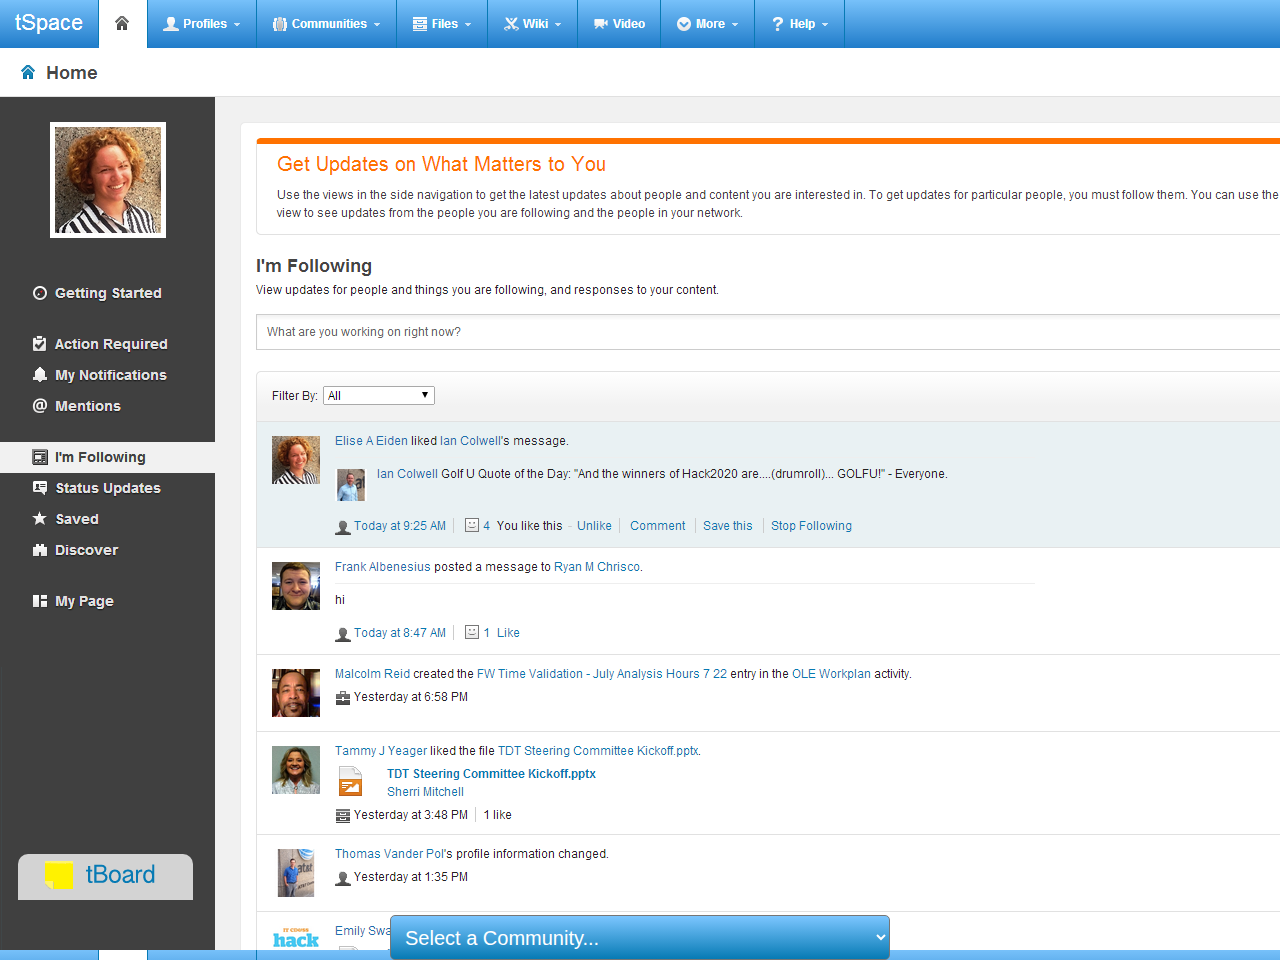
<file: Elise/tspace2020/index.html>
<!DOCTYPE html>
<html>
<head>
  <link rel="shortcut icon" href="images/icons/attLogo.ico">
  <title> tSpace2020 </title>
  <link rel="stylesheet" type="text/css"href="css/style.css">
  <script type="text/javascript" src="sticky.js"></script>
</head>
<body background="images/tspaceBG.png"> 
<div id="footer" onclick="showWidget(); showWhiteboard();">
  <img class = "tBoardLogo" src="images/logo.png">
</div>
<div id="whiteboard">
  <select id="dropCommBox" onchange="#">
         <option value="NULL">Select a Community...</option>
         <option value="1">Hack2020</option>
           <option value="2">TDP - STL</option>
         <option value="3">MCOE (Mobile Center of Excellence)</option>
  </select>
</div>
</body>
</html>
</file>
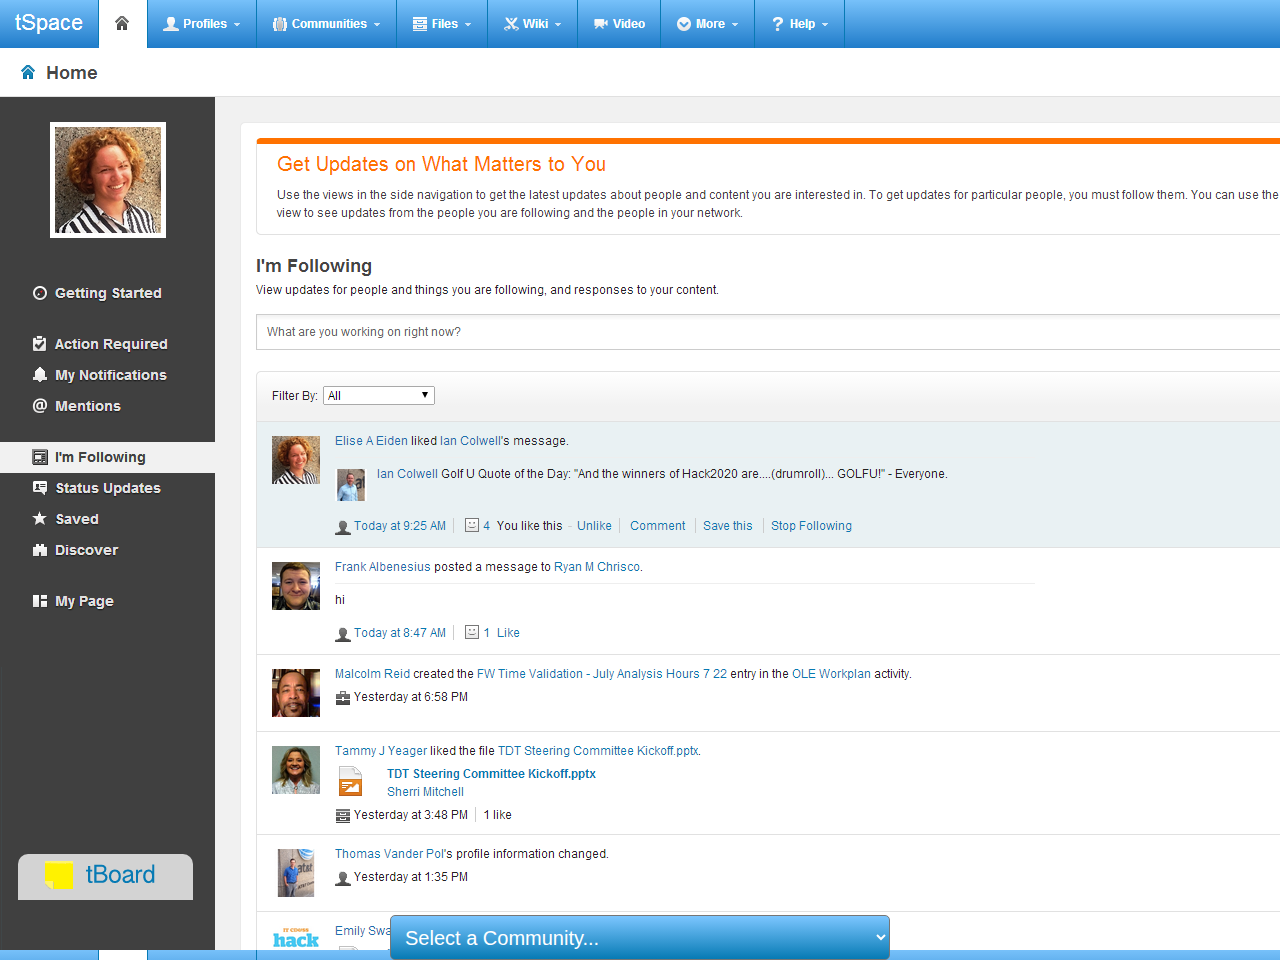
<file: t_Board/WebContent/index.html>
<!DOCTYPE html>
<html>
	<head>
	  <link rel="shortcut icon" href="images/icons/attLogo.ico">
	  <title> tSpace2020 </title>
	  <link rel="stylesheet" type="text/css"href="css/style.css">
	  <script type="text/javascript" src="sticky.js"></script>
	</head>
	<body background="images/tspaceBG.png"> 
		<div id="footer" onclick="showWidget(); showWhiteboard();" >
		   <a href="corkboard.html">
			<img class = "tBoardLogo" src="images/logo.png">
		  </a>
		</div>
		<div id="whiteboard">
		  <select id="dropCommBox" onchange="#">
		  <option value="NULL">Select a Community...</option>
		  <option value="1">Hack2020</option>
		  <option value="2">TDP - STL</option>
		  <option value="3">MCOE (Mobile Center of Excellence)</option>
		  </select>
		</div>
	</body>
</html>
</file>
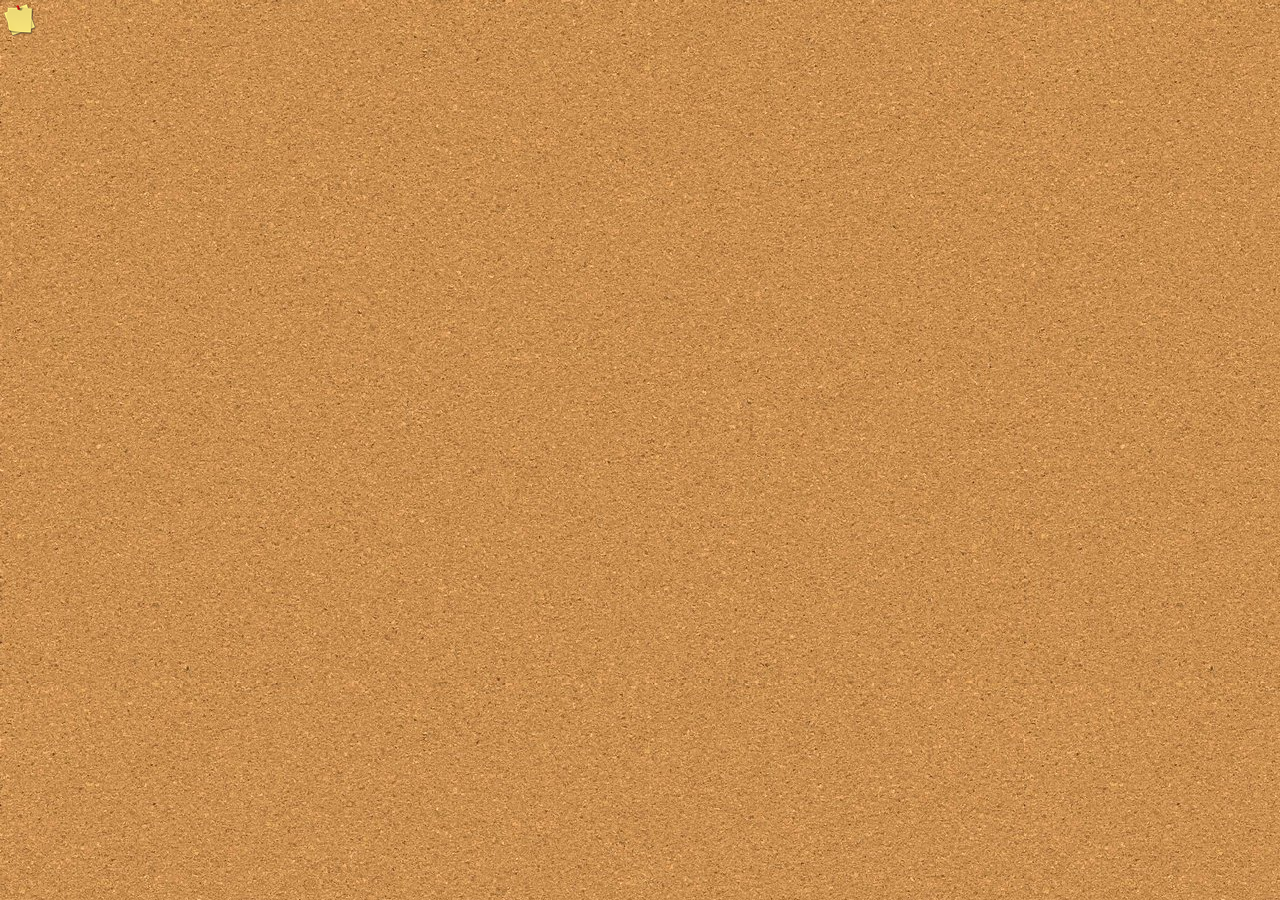
<file: t_Board/WebContent/corkboard.html>
<html>
  <head>	
    <link rel="stylesheet" type="text/css"href="css/style.css">
    <script type="text/javascript" src="sticky.js"></script>
  </head>
  <body id="corkbody">
    <div id="test">
      <input id="new_note" type="image" src="images/new_sticky.png" onclick="createSticky()">
    </div>
  </body>
</html>
</file>
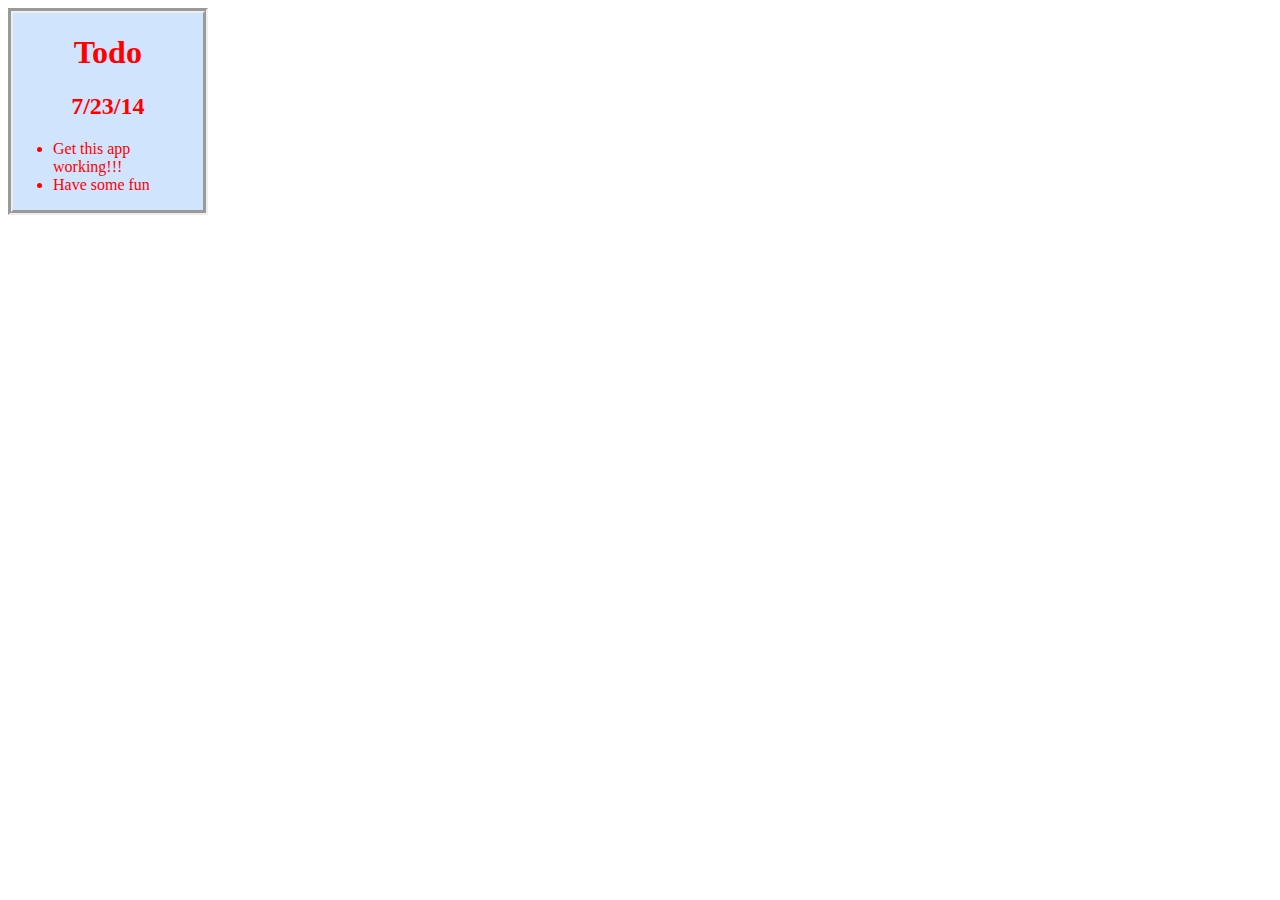
<file: Tommy/Hack2020/todo1.html>
<html>
	<head>
		<style media="all" type="text/css">
			@import "style.css";
		</style>
	</head>
	<body>
		<div id="todo-note" class="todoList" style="overflow: visible; height: auto;">
			<h1 align="middle">Todo</h1>
			<h2 align="middle">7/23/14</h2>
			<ul>
				<li>Get this app working!!!</li>
				<li>Have some fun</li>
			</ul>
		</div>
	</body>
</html>
</file>
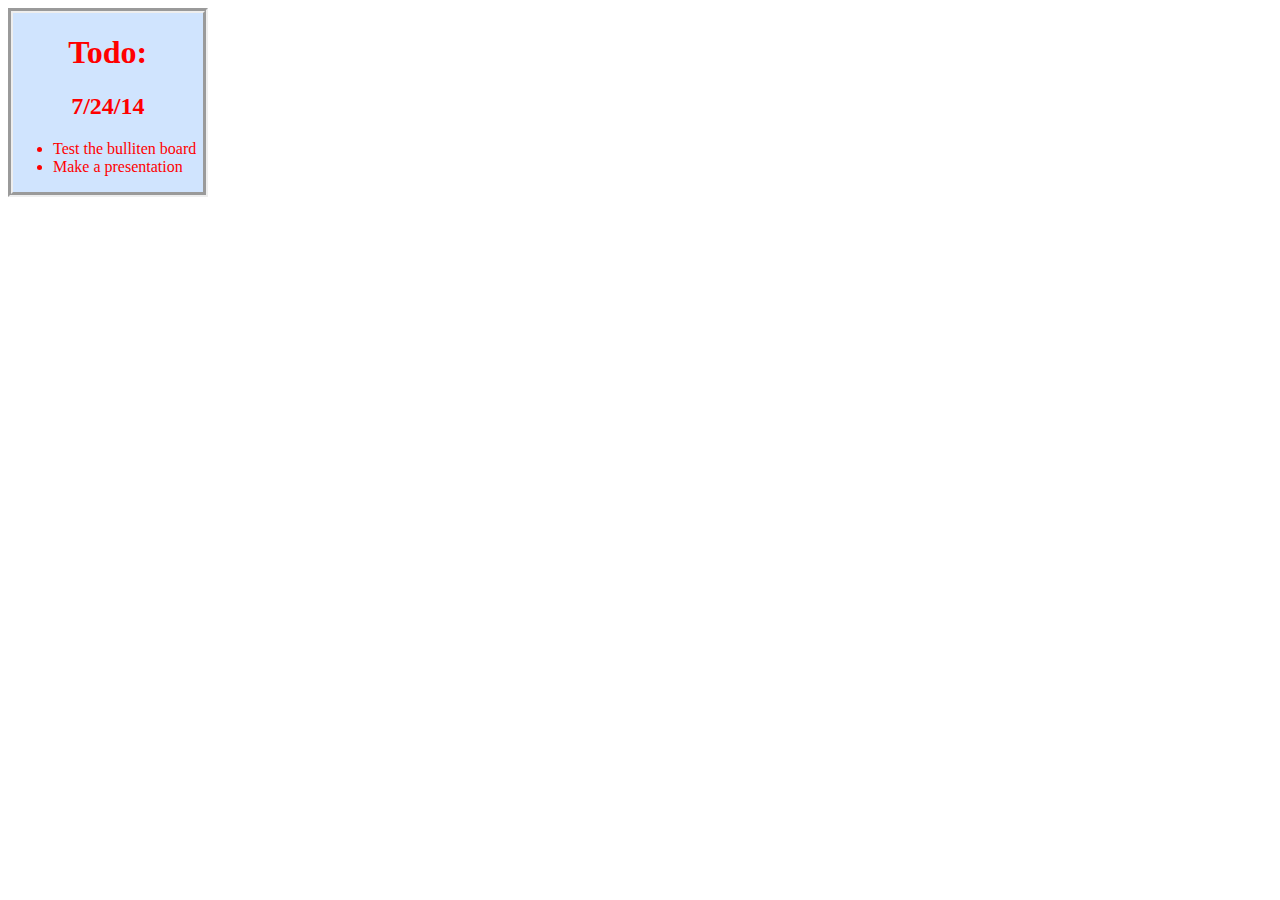
<file: Tommy/Hack2020/todo2.html>
<html>
	<head>
		<style media="all" type="text/css">
			@import "style.css";
		</style>
	</head>
	<body>
		<div id="todo-note" class="todoList" style="overflow: visible; height: auto;">
			<h1 align="middle">Todo:</h1>
			<h2 align="middle">7/24/14</h2>
			<ul>
				<li>Test the bulliten board</li>
				<li>Make a presentation</li>
			</ul>
		</div>
	</body>
</html>
</file>
<file: Elise/tspace2020/css/style.css>
html, body {
  height: 100%;
}

* {
  margin: 0;
}

body {
  font-family; Arial, Helvetica, Verdana, Sans-serif;
  font-size: 12px;
  overflow: hidden;
}

#footer {
  position: absolute;
  background-color: #d3d3d3;
  bottom: 0;
  height: 46px;
  width: 175px;
  margin-left: 1.5em;
  margin-top: 40px;
  border-top-left-radius: 10px;
  border-top-right-radius: 10px;
  text-align: center;

    /*Transition*/
  -webkit-transition: All 0.5s ease;
  -moz-transition: All 0.5s ease;
  -o-transition: All 0.5s ease;
  -ms-transition: All 0.5s ease;
  transition: All 0.5s ease;
}

#footer:hover {
  cursor: pointer;
}

.tBoardLogo {
  margin-top: 5px;
  margin-left: 15px;
}

#whiteboard {
  position: absolute;
  background-image: url("../images/corkboard.jpg");
  bottom: 0;
  height: 0px;
  width: 100%;
  margin-top: 40px;
  text-align: center;

    /*Transition*/
  -webkit-transition: All 0.5s ease;
  -moz-transition: All 0.5s ease;
  -o-transition: All 0.5s ease;
  -ms-transition: All 0.5s ease;
  transition: All 0.5s ease;
}

#dropCommBox {
  margin-top: 15px;
  font-size: 20px;
  height: 45px;
  background: linear-gradient(#7CC6FF, #067AB4);
  color: #ffffff;
  border-radius: 5px;
  padding-left: 10px;
  width: 500px;
}

option {
  background-color: #067AB4;
  color: #ffffff;
}
</file>
<file: t_Board/WebContent/css/style.css>
html, body {
  height: 100%;
}

* {
  margin: 0;
}

body {
  font-family; Arial, Helvetica, Verdana, Sans-serif;
  font-size: 12px;
  overflow: hidden;
}

#footer {
  position: absolute;
  background-color: #d3d3d3;
  bottom: 0;
  height: 46px;
  width: 175px;
  margin-left: 1.5em;
  margin-top: 40px;
  border-top-left-radius: 10px;
  border-top-right-radius: 10px;
  text-align: center;

    /*Transition*/
  -webkit-transition: All 0.5s ease;
  -moz-transition: All 0.5s ease;
  -o-transition: All 0.5s ease;
  -ms-transition: All 0.5s ease;
  transition: All 0.5s ease;
}

#footer:hover {
  cursor: pointer;
}

.tBoardLogo {
  margin-top: 5px;
  margin-left: 15px;
}

#corkbody
{
 background-image: url("../images/corkboard.jpg");
}

 .sticky_note{
	border: solid 1px black;
	display: block;
	width: 200px;
	height: 200px;
	background-color: yellow;
	-moz-box-shadow:    3px 3px 5px 6px #ccc;
	-webkit-box-shadow: 3px 3px 5px 6px #ccc;
	box-shadow:         3px 3px 5px 1px #ccc;
	font-family: Verdana, Geneva, sans-serif; 
}

#whiteboard {
  position: absolute;
  background-image: url("../images/corkboard.jpg");
  bottom: 0;
  height: 0px;
  width: 100%;
  margin-top: 40px;
  text-align: center;

    /*Transition*/
  -webkit-transition: All 0.5s ease;
  -moz-transition: All 0.5s ease;
  -o-transition: All 0.5s ease;
  -ms-transition: All 0.5s ease;
  transition: All 0.5s ease;
}

#dropCommBox {
  margin-top: 15px;
  font-size: 20px;
  height: 45px;
  background: linear-gradient(#7CC6FF, #067AB4);
  color: #ffffff;
  border-radius: 5px;
  padding-left: 10px;
  width: 500px;
}

option {
  background-color: #067AB4;
  color: #ffffff;
}
</file>
